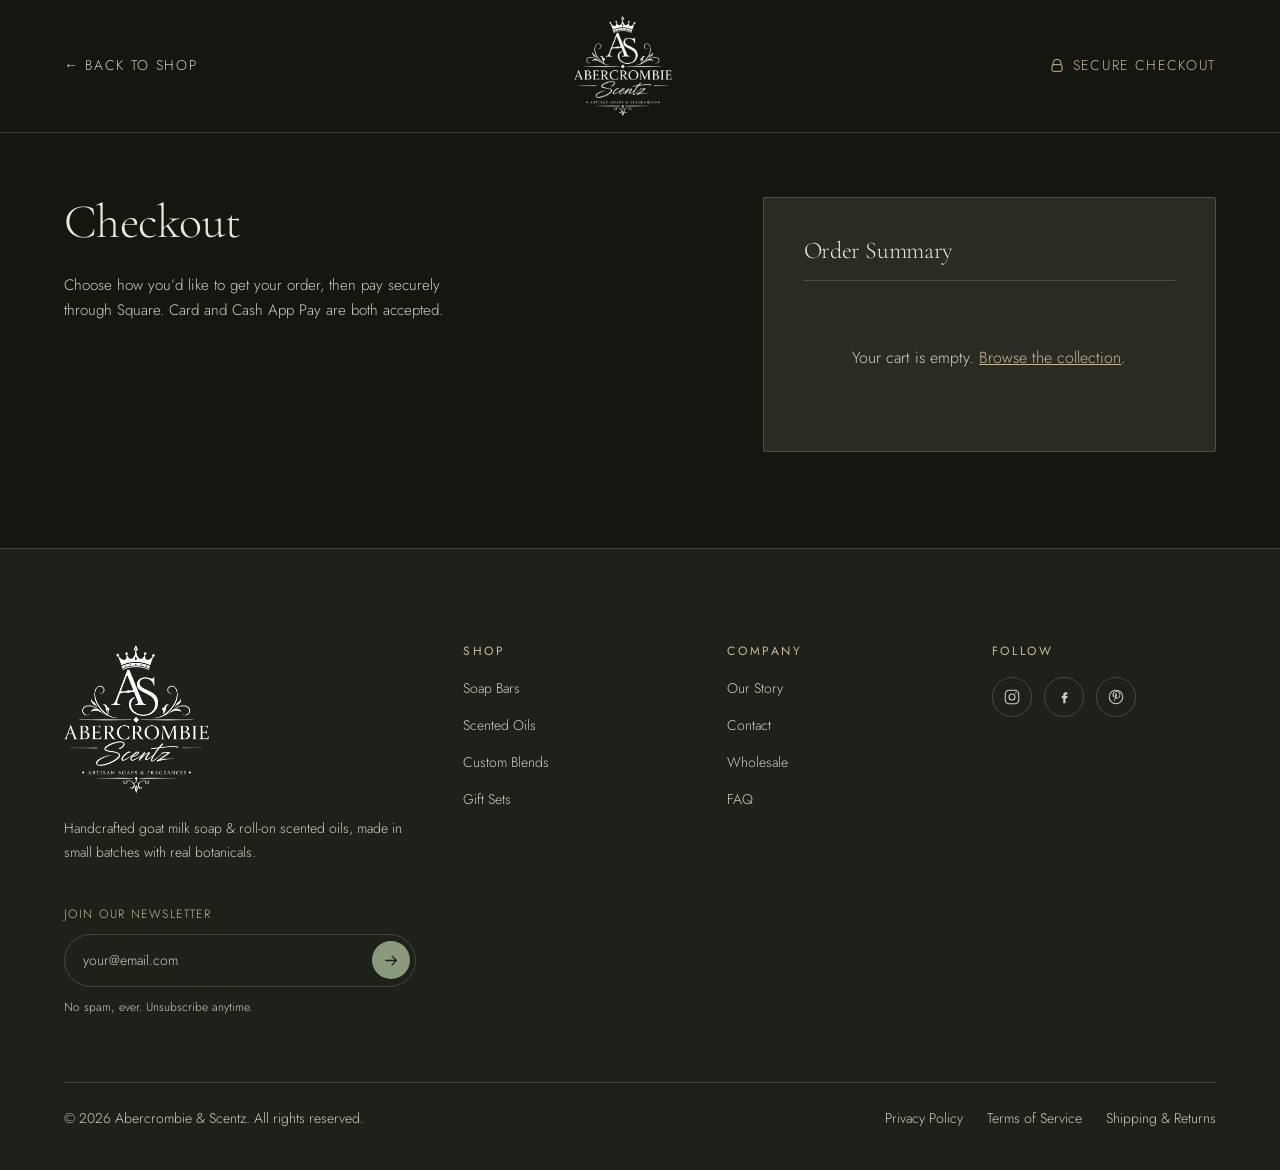
<file: checkout.html>
<!DOCTYPE html>
<html lang="en">
<head>
  <meta charset="UTF-8" />
  <meta name="viewport" content="width=device-width, initial-scale=1.0" />
  <title>Request an Order — Abercrombie &amp; Scentz</title>
  <meta name="description" content="Request an order from Abercrombie &amp; Scentz — we'll reach out to arrange pickup and payment." />

  <link rel="preconnect" href="https://fonts.googleapis.com" />
  <link rel="preconnect" href="https://fonts.gstatic.com" crossorigin />
  <link href="https://fonts.googleapis.com/css2?family=Cormorant+Garamond:ital,wght@0,300;0,400;1,300;1,400&family=Jost:wght@300;400;500&display=swap" rel="stylesheet" />

  <link rel="stylesheet" href="css/global.css" />
  <link rel="stylesheet" href="checkout.css" />
</head>
<body class="checkout-page">

  <!-- Slim checkout header -->
  <header class="co-nav">
    <div class="container co-nav__inner">
      <a class="co-nav__back" href="index.html#collection">&larr; Back to Shop</a>

      <a class="nav__logo" href="index.html" aria-label="Abercrombie and Scentz — home">
        <img class="nav__logo-img" src="images/logo-white.png" alt="" width="1113" height="1135" decoding="async" />
      </a>

      <span class="co-nav__secure">
        <svg viewBox="0 0 24 24" aria-hidden="true">
          <path d="M6 10V8a6 6 0 0 1 12 0v2" />
          <rect x="4.5" y="10" width="15" height="10" rx="2" />
        </svg>
        Secure Checkout
      </span>
    </div>
  </header>

  <main class="co">
    <div class="container co__grid">

      <!-- ---------------- LEFT: staged details form ---------------- -->
      <section class="co__form" aria-label="Checkout details">

        <h1 class="co__title">Checkout</h1>
        <p class="co__lead">
          Choose how you&rsquo;d like to get your order, then pay securely through
          Square. Card and Cash App Pay are both accepted.
        </p>

        <!-- Progress stepper -->
        <ol class="co-steps" id="co-steps" aria-label="Checkout progress">
          <li class="co-steps__step is-active" data-step-marker="1">
            <span class="co-steps__dot">1</span>
            <span class="co-steps__label">Your Details</span>
          </li>
          <li class="co-steps__step" data-step-marker="2">
            <span class="co-steps__dot">2</span>
            <span class="co-steps__label">Review</span>
          </li>
        </ol>

        <form id="checkout-form" novalidate>

          <!-- ===== STEP 1 — YOUR DETAILS ===== -->
          <div class="co-step" data-step="1">

            <fieldset class="co__block">
              <legend class="co__legend">How to reach you</legend>
              <label class="field">
                <span class="field__label">Full name</span>
                <input type="text" name="name" autocomplete="name" required />
              </label>
              <label class="field">
                <span class="field__label">Email address</span>
                <input type="email" name="email" placeholder="you@email.com" autocomplete="email" required />
              </label>
              <label class="field">
                <span class="field__label">Phone number</span>
                <input type="tel" name="phone" placeholder="(555) 123-4567" autocomplete="tel" required />
              </label>
            </fieldset>

            <fieldset class="co__block">
              <legend class="co__legend">How would you like it?</legend>

              <div class="co-fulfill">
                <label class="co-fulfill__opt">
                  <input type="radio" name="fulfillment" value="ship" checked />
                  <span class="co-fulfill__body">
                    <span class="co-fulfill__title">Ship it to me</span>
                    <span class="co-fulfill__note" id="co-ship-note">Flat $6 &mdash; free over $50</span>
                  </span>
                </label>
                <label class="co-fulfill__opt">
                  <input type="radio" name="fulfillment" value="pickup" />
                  <span class="co-fulfill__body">
                    <span class="co-fulfill__title">Pick it up in person</span>
                    <span class="co-fulfill__note">Meet Damian locally &mdash; no shipping cost</span>
                  </span>
                </label>
              </div>

              <p class="co__hint" id="co-ship-hint">
                You&rsquo;ll enter your shipping address on the secure Square
                payment page.
              </p>

              <label class="field" id="co-pickup-field" hidden>
                <span class="field__label">
                  When works for you? <span class="field__opt">(optional)</span>
                </span>
                <input type="text" name="pickup" placeholder="e.g. weekday evenings, or Saturday morning" />
              </label>
              <label class="field">
                <span class="field__label">
                  Anything else we should know? <span class="field__opt">(optional)</span>
                </span>
                <textarea name="notes" rows="4"
                          placeholder="Scent preferences, a question, where you're usually located&hellip;"></textarea>
              </label>
            </fieldset>

            <div class="co-step__nav">
              <a class="co-step__back" href="index.html#collection">&larr; Back to Shop</a>
              <button class="btn btn--primary co-step__next" type="button" data-next>
                Continue to Review
                <svg class="btn__icon" viewBox="0 0 512.009 512.009" aria-hidden="true"><path d="M508.625 247.801 392.262 131.437c-4.18-4.881-11.526-5.45-16.407-1.269-4.881 4.18-5.45 11.526-1.269 16.407.39.455.814.88 1.269 1.269l96.465 96.582H11.636C5.21 244.426 0 249.636 0 256.063s5.21 11.636 11.636 11.636H472.32l-96.465 96.465c-4.881 4.18-5.45 11.526-1.269 16.407s11.526 5.45 16.407 1.269c.455-.39.88-.814 1.269-1.269l116.364-116.364c4.512-4.472 4.512-11.802 0-16.341z"></path></svg>
              </button>
            </div>
          </div>

          <!-- ===== STEP 2 — REVIEW ===== -->
          <div class="co-step" data-step="2" hidden>

            <fieldset class="co__block">
              <legend class="co__legend">Review Your Order</legend>

              <div class="co-review">
                <div class="co-review__row">
                  <div>
                    <p class="co-review__label">Contact</p>
                    <p class="co-review__val" id="rv-contact">—</p>
                  </div>
                  <button class="co-review__edit" type="button" data-goto="1">Edit</button>
                </div>
                <div class="co-review__row">
                  <div>
                    <p class="co-review__label">Delivery</p>
                    <p class="co-review__val" id="rv-fulfill">—</p>
                  </div>
                  <button class="co-review__edit" type="button" data-goto="1">Edit</button>
                </div>
                <div class="co-review__row">
                  <div>
                    <p class="co-review__label">Payment</p>
                    <p class="co-review__val">Card or Cash App Pay, on the next page</p>
                  </div>
                </div>
              </div>
            </fieldset>

            <p class="co__error" id="co-error" role="alert" hidden>
              <span id="co-error-msg">Something went wrong starting checkout.</span>
              Please try again, or reach us from the
              <a href="index.html#contact">contact form</a>.
            </p>

            <div class="co-step__nav">
              <button class="co-step__back" type="button" data-prev>&larr; Back to Your Details</button>
              <button class="btn btn--primary co-step__next" type="submit">Continue to Payment</button>
            </div>
          </div>

        </form>
      </section>

      <!-- ---------------- RIGHT: order summary ---------------- -->
      <aside class="co__summary" aria-label="Order summary">
        <h2 class="co__summary-title">Order Summary</h2>

        <div id="co-items" class="co__items"><!-- injected by checkout.js --></div>

        <p id="co-empty" class="co__empty" hidden>
          Your cart is empty. <a href="index.html#collection">Browse the collection</a>.
        </p>

        <dl class="co__totals" id="co-totals" hidden>
          <div class="co__total-row">
            <dt>Subtotal</dt>
            <dd id="co-subtotal">$0.00</dd>
          </div>
          <div class="co__total-row" id="co-ship-row">
            <dt>Shipping</dt>
            <dd id="co-shipping">$6.00</dd>
          </div>
          <div class="co__total-row co__total-row--grand">
            <dt>Total</dt>
            <dd id="co-total">$0.00</dd>
          </div>
        </dl>

        <ul class="co-trust" id="co-trust" hidden>
          <li class="co-trust__item">
            <svg viewBox="0 0 24 24" aria-hidden="true">
              <path d="M12 3l7 3v5c0 4.5-3 7.7-7 9-4-1.3-7-4.5-7-9V6z" />
              <path d="M9 12l2 2 4-4" />
            </svg>
            Secure<br />Checkout
          </li>
          <li class="co-trust__item">
            <svg viewBox="0 0 24 24" aria-hidden="true">
              <rect x="2.5" y="6" width="19" height="12" rx="2" />
              <path d="M2.5 10h19" />
              <path d="M4 20L20 4" />
            </svg>
            Ships or<br />Pickup
          </li>
          <li class="co-trust__item">
            <svg viewBox="0 0 24 24" aria-hidden="true">
              <path d="M4 12a8 8 0 1 1 2.3 5.6" />
              <path d="M4 20v-4h4" />
            </svg>
            Made in<br />Small Batches
          </li>
        </ul>
      </aside>

    </div>
  </main>

  <!-- ===================== FOOTER ===================== -->
  <footer class="footer">
    <div class="container">

      <div class="footer__top">

        <div class="footer__brand">
          <a class="nav__logo" href="index.html" aria-label="Abercrombie and Scentz — home">
            <img class="nav__logo-img" src="images/logo-white.png" alt="" width="1113" height="1135" decoding="async" loading="lazy" />
          </a>
          <p class="footer__tagline">
            Handcrafted goat milk soap &amp; roll-on scented oils, made in small
            batches with real botanicals.
          </p>

          <form class="footer__news" id="newsletter-form" novalidate>
            <label class="footer__news-label" for="newsletter-email">Join our newsletter</label>
            <div class="footer__news-field">
              <input class="footer__news-input" id="newsletter-email" type="email"
                     name="email" placeholder="your@email.com" autocomplete="email" required />
              <button class="footer__news-btn" type="submit" aria-label="Subscribe">
                <svg viewBox="0 0 24 24" aria-hidden="true">
                  <path d="M4 12h15M13 6l6 6-6 6" />
                </svg>
              </button>
            </div>
            <p class="footer__news-note" id="newsletter-note" role="status" aria-live="polite">
              No spam, ever. Unsubscribe anytime.
            </p>
          </form>
        </div>

        <nav class="footer__col" aria-label="Shop">
          <h3 class="footer__heading">Shop</h3>
          <a class="footer__link" href="index.html#collection">Soap Bars</a>
          <a class="footer__link" href="index.html#collection">Scented Oils</a>
          <a class="footer__link" href="index.html#custom">Custom Blends</a>
          <a class="footer__link" href="index.html#collection">Gift Sets</a>
        </nav>

        <nav class="footer__col" aria-label="Company">
          <h3 class="footer__heading">Company</h3>
          <a class="footer__link" href="index.html#about">Our Story</a>
          <a class="footer__link" href="index.html#contact">Contact</a>
          <a class="footer__link" href="index.html#collection">Wholesale</a>
          <a class="footer__link" href="index.html#contact">FAQ</a>
        </nav>

        <div class="footer__col">
          <h3 class="footer__heading">Follow</h3>
          <div class="footer__social">
            <a class="footer__icon" href="#" aria-label="Instagram">
              <svg viewBox="0 0 24 24" aria-hidden="true">
                <rect x="3" y="3" width="18" height="18" rx="5" />
                <circle cx="12" cy="12" r="4" />
                <circle cx="17.2" cy="6.8" r="1" fill="currentColor" stroke="none" />
              </svg>
            </a>
            <a class="footer__icon" href="#" aria-label="Facebook">
              <svg viewBox="0 0 24 24" aria-hidden="true">
                <path d="M14.5 8.5h2V5.6h-2.3c-2 0-3.2 1.2-3.2 3.3v1.7H9v2.9h2v6.9h3v-6.9h2.2l.4-2.9H14v-1.4c0-.5.2-.7.7-.7Z" fill="currentColor" stroke="none" />
              </svg>
            </a>
            <a class="footer__icon" href="#" aria-label="Pinterest">
              <svg viewBox="0 0 24 24" aria-hidden="true">
                <circle cx="12" cy="12" r="9" />
                <path d="M9.8 18c-.3-1 0-2.3.2-3.3l1-4.2s-.3-.5-.3-1.3c0-1.2.7-2 1.5-2 .7 0 1.1.6 1.1 1.2 0 .8-.5 1.9-.7 3-.2.9.4 1.6 1.3 1.6 1.6 0 2.7-2 2.7-4.4 0-1.8-1.2-3.2-3.5-3.2a4 4 0 0 0-4.1 4c0 .8.3 1.4.7 1.8l-.3 1c0 .2-.2.3-.4.2-1-.5-1.6-1.9-1.6-3.2 0-2.6 1.9-5 5.4-5 2.9 0 5 2 5 4.7 0 2.9-1.8 5.2-4.3 5.2-.8 0-1.6-.4-1.9-.9l-.5 2c-.2.7-.6 1.5-.9 2Z" fill="currentColor" stroke="none" />
              </svg>
            </a>
          </div>
        </div>

      </div>

      <div class="footer__bottom">
        <p class="footer__copy">&copy; 2026 Abercrombie &amp; Scentz. All rights reserved.</p>
        <div class="footer__legal">
          <a class="footer__link" href="#">Privacy Policy</a>
          <a class="footer__link" href="#">Terms of Service</a>
          <a class="footer__link" href="#">Shipping &amp; Returns</a>
        </div>
      </div>

    </div>
  </footer>

  <!-- Order-placed confirmation -->
  <div class="co-done" id="co-done" aria-hidden="true">
    <div class="co-done__card" role="dialog" aria-modal="true" aria-labelledby="co-done-title">
      <svg class="co-done__check" viewBox="0 0 52 52" aria-hidden="true">
        <circle cx="26" cy="26" r="24" />
        <path d="M16 27l7 7 13-15" />
      </svg>
      <h2 class="co-done__title" id="co-done-title">Thank you</h2>
      <p class="co-done__msg">
        Your payment went through and Damian has your order. A receipt is on its
        way to your email.
      </p>
      <a class="btn btn--primary" href="index.html">Back to Home</a>
    </div>
  </div>

  <script src="checkout.js"></script>
</body>
</html>
</file>
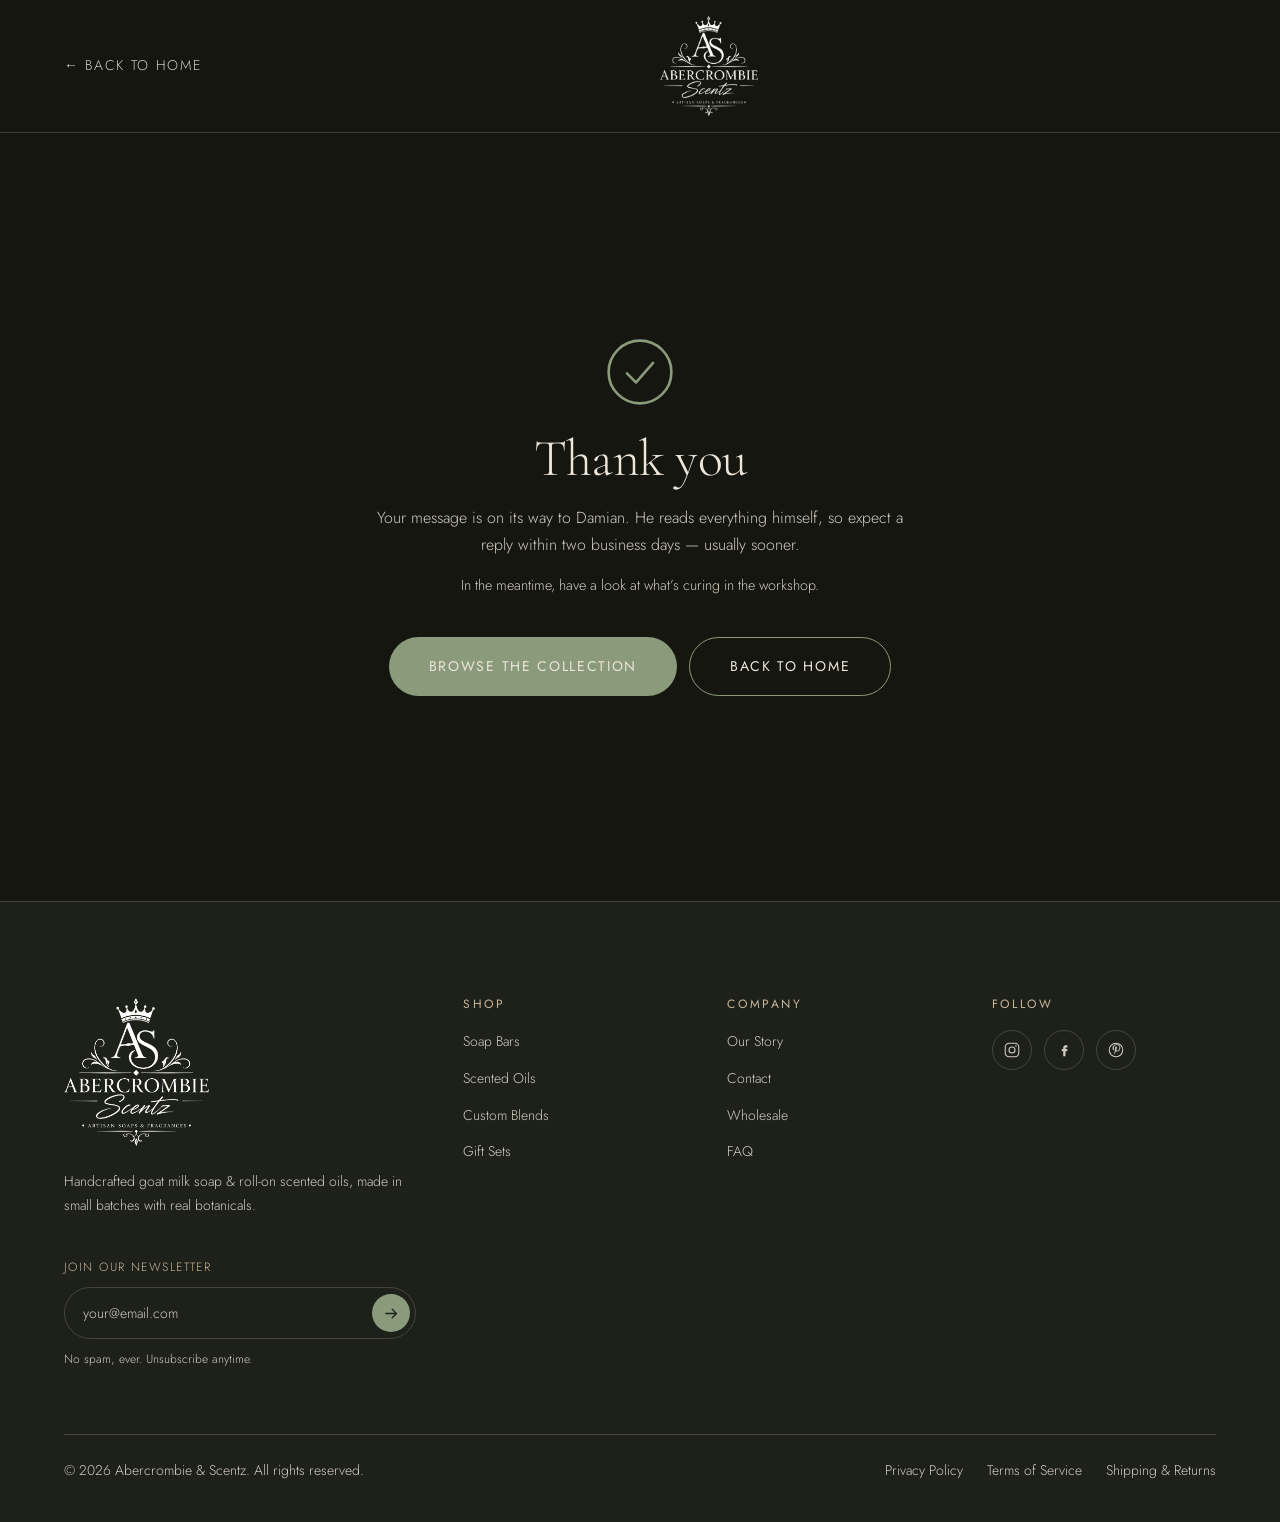
<file: thanks.html>
<!DOCTYPE html>
<html lang="en">
<head>
  <meta charset="UTF-8" />
  <meta name="viewport" content="width=device-width, initial-scale=1.0" />
  <title>Thank You — Abercrombie &amp; Scentz</title>
  <meta name="description" content="Thanks for reaching out to Abercrombie &amp; Scentz — we’ll be in touch shortly." />
  <!-- A confirmation page has no business in search results. -->
  <meta name="robots" content="noindex" />

  <link rel="preconnect" href="https://fonts.googleapis.com" />
  <link rel="preconnect" href="https://fonts.gstatic.com" crossorigin />
  <link href="https://fonts.googleapis.com/css2?family=Cormorant+Garamond:ital,wght@0,300;0,400;1,300;1,400&family=Jost:wght@300;400;500&display=swap" rel="stylesheet" />

  <link rel="stylesheet" href="css/global.css" />
  <link rel="stylesheet" href="checkout.css" />
</head>
<body class="checkout-page">

  <!-- Slim header, matching the checkout flow -->
  <header class="co-nav">
    <div class="container co-nav__inner">
      <a class="co-nav__back" href="index.html">&larr; Back to Home</a>

      <a class="nav__logo" href="index.html" aria-label="Abercrombie and Scentz — home">
        <img class="nav__logo-img" src="images/logo-white.png" alt="" width="1113" height="1135" decoding="async" />
      </a>

      <span class="co-nav__secure" aria-hidden="true"></span>
    </div>
  </header>

  <main class="ty">
    <div class="container ty__inner">

      <svg class="ty__check" viewBox="0 0 52 52" aria-hidden="true">
        <circle cx="26" cy="26" r="24" />
        <path d="M16 27l7 7 13-15" />
      </svg>

      <h1 class="ty__title">Thank you</h1>

      <p class="ty__msg">
        Your message is on its way to Damian. He reads everything himself, so
        expect a reply within two business days — usually sooner.
      </p>

      <p class="ty__sub">
        In the meantime, have a look at what&rsquo;s curing in the workshop.
      </p>

      <div class="ty__actions">
        <a class="btn btn--primary" href="index.html#collection">Browse the Collection</a>
        <a class="btn btn--ghost" href="index.html">Back to Home</a>
      </div>

    </div>
  </main>

  <footer class="footer">
    <div class="container">

      <div class="footer__top">

        <div class="footer__brand">
          <a class="nav__logo" href="index.html" aria-label="Abercrombie and Scentz — home">
            <img class="nav__logo-img" src="images/logo-white.png" alt="" width="1113" height="1135" decoding="async" loading="lazy" />
          </a>
          <p class="footer__tagline">
            Handcrafted goat milk soap &amp; roll-on scented oils, made in small
            batches with real botanicals.
          </p>

          <form class="footer__news" id="newsletter-form" novalidate>
            <label class="footer__news-label" for="newsletter-email">Join our newsletter</label>
            <div class="footer__news-field">
              <input class="footer__news-input" id="newsletter-email" type="email"
                     name="email" placeholder="your@email.com" autocomplete="email" required />
              <button class="footer__news-btn" type="submit" aria-label="Subscribe">
                <svg viewBox="0 0 24 24" aria-hidden="true">
                  <path d="M4 12h15M13 6l6 6-6 6" />
                </svg>
              </button>
            </div>
            <p class="footer__news-note" id="newsletter-note" role="status" aria-live="polite">
              No spam, ever. Unsubscribe anytime.
            </p>
          </form>
        </div>

        <nav class="footer__col" aria-label="Shop">
          <h3 class="footer__heading">Shop</h3>
          <a class="footer__link" href="index.html#collection">Soap Bars</a>
          <a class="footer__link" href="index.html#collection">Scented Oils</a>
          <a class="footer__link" href="index.html#custom">Custom Blends</a>
          <a class="footer__link" href="index.html#collection">Gift Sets</a>
        </nav>

        <nav class="footer__col" aria-label="Company">
          <h3 class="footer__heading">Company</h3>
          <a class="footer__link" href="index.html#about">Our Story</a>
          <a class="footer__link" href="index.html#contact">Contact</a>
          <a class="footer__link" href="index.html#collection">Wholesale</a>
          <a class="footer__link" href="index.html#contact">FAQ</a>
        </nav>

        <div class="footer__col">
          <h3 class="footer__heading">Follow</h3>
          <div class="footer__social">
            <a class="footer__icon" href="#" aria-label="Instagram">
              <svg viewBox="0 0 24 24" aria-hidden="true">
                <rect x="3" y="3" width="18" height="18" rx="5" />
                <circle cx="12" cy="12" r="4" />
                <circle cx="17.2" cy="6.8" r="1" fill="currentColor" stroke="none" />
              </svg>
            </a>
            <a class="footer__icon" href="#" aria-label="Facebook">
              <svg viewBox="0 0 24 24" aria-hidden="true">
                <path d="M14.5 8.5h2V5.6h-2.3c-2 0-3.2 1.2-3.2 3.3v1.7H9v2.9h2v6.9h3v-6.9h2.2l.4-2.9H14v-1.4c0-.5.2-.7.7-.7Z" fill="currentColor" stroke="none" />
              </svg>
            </a>
            <a class="footer__icon" href="#" aria-label="Pinterest">
              <svg viewBox="0 0 24 24" aria-hidden="true">
                <circle cx="12" cy="12" r="9" />
                <path d="M9.8 18c-.3-1 0-2.3.2-3.3l1-4.2s-.3-.5-.3-1.3c0-1.2.7-2 1.5-2 .7 0 1.1.6 1.1 1.2 0 .8-.5 1.9-.7 3-.2.9.4 1.6 1.3 1.6 1.6 0 2.7-2 2.7-4.4 0-1.8-1.2-3.2-3.5-3.2a4 4 0 0 0-4.1 4c0 .8.3 1.4.7 1.8l-.3 1c0 .2-.2.3-.4.2-1-.5-1.6-1.9-1.6-3.2 0-2.6 1.9-5 5.4-5 2.9 0 5 2 5 4.7 0 2.9-1.8 5.2-4.3 5.2-.8 0-1.6-.4-1.9-.9l-.5 2c-.2.7-.6 1.5-.9 2Z" fill="currentColor" stroke="none" />
              </svg>
            </a>
          </div>
        </div>

      </div>

      <div class="footer__bottom">
        <p class="footer__copy">&copy; 2026 Abercrombie &amp; Scentz. All rights reserved.</p>
        <div class="footer__legal">
          <a class="footer__link" href="#">Privacy Policy</a>
          <a class="footer__link" href="#">Terms of Service</a>
          <a class="footer__link" href="#">Shipping &amp; Returns</a>
        </div>
      </div>

    </div>
  </footer>

  <script src="main.js"></script>
</body>
</html>
</file>
<file: css/global.css>
/* ==========================================================================
   ABERCROMBIE & Scentz — GLOBAL
   Design tokens, reset, typography, and shared components.
   Page-specific styles live in styles.css
   ========================================================================== */

/* --------------------------------------------------------------------------
   1. TOKENS
   -------------------------------------------------------------------------- */
:root {
  /* Core earth palette */
  --color-black:        #15160F;   /* page base — deep warm charcoal */
  --color-charcoal:     #20221A;   /* raised surfaces */
  --color-forest:       #1E2A1C;   /* deep green */
  --color-moss:         #1f2d15;   /* mid green */
  --color-sage:         #8A9A7B;   /* light green — accents, borders */
  --color-bark:         #3A2E23;   /* dark brown */
  --color-clay:         #7A6248;   /* mid brown */
  --color-tan:          #C9B79C;   /* warm tan */
  --color-linen:        #EDE6DA;   /* off-white — primary text */
  --color-white:        #FFFFFF;

  /* Semantic */
  --bg-page:            var(--color-black);
  --bg-surface:         var(--color-charcoal);
  --text-primary:       var(--color-linen);
  --text-muted:         rgba(237, 230, 218, 0.872);
  --text-subtle:        rgba(237, 230, 218, 0.869);
  --accent:             var(--color-moss);
  --accent-hover:       #5C7248;
  --border-hairline:    rgba(237, 230, 218, 0.14);
  /* Typography */
  --font-display: "Cormorant Garamond", "Times New Roman", serif;
  --font-body:    "Jost", "Helvetica Neue", Arial, sans-serif;

  --fs-hero:    clamp(2.75rem, 8vw, 5.5rem);
  --fs-h2:      clamp(2rem, 4.5vw, 3.25rem);
  --fs-h3:      clamp(1.35rem, 2.5vw, 1.75rem);
  --fs-lead:    clamp(1rem, 1.6vw, 1.175rem);
  --fs-body:    1rem;
  --fs-small:   0.875rem;
  --fs-eyebrow: 0.75rem;

  --tracking-wide:  0.12em;
  --tracking-wider: 0.22em;

  /* Spacing */
  --space-xs:  0.5rem;
  --space-sm:  1rem;
  --space-md:  1.5rem;
  --space-lg:  2.5rem;
  --space-xl:  4rem;
  --space-2xl: 6rem;

  /* Layout */
  --container-max: 1360px;
  --gutter: clamp(1.25rem, 5vw, 4rem);
  --logo-height: 100px;                              /* nav lockup height */
  --nav-height: calc(var(--logo-height) + 2rem);     /* logo + breathing room */

  /* Effects */
  --radius-sm: 2px;
  --radius-pill: 50px;
  --transition: 350ms cubic-bezier(0.22, 1, 0.36, 1);
}

/* --------------------------------------------------------------------------
   2. RESET
   -------------------------------------------------------------------------- */
*,
*::before,
*::after { box-sizing: border-box; }

* { margin: 0; padding: 0; }

html {
  -webkit-text-size-adjust: 100%;
  scroll-behavior: smooth;
}

body {
  background-color: var(--bg-page);
  color: var(--text-primary);
  font-family: var(--font-body);
  font-size: var(--fs-body);
  font-weight: 300;
  line-height: 1.65;
  -webkit-font-smoothing: antialiased;
  -moz-osx-font-smoothing: grayscale;
  overflow-x: hidden;
}

img, picture, svg, video {
  display: block;
  max-width: 100%;
}

button, input, textarea, select {
  font: inherit;
  color: inherit;
  background: none;
  border: none;
}

button { cursor: pointer; }

a {
  color: inherit;
  text-decoration: none;
}

ul, ol { list-style: none; }

:focus-visible {
  outline: 2px solid var(--color-sage);
  outline-offset: 3px;
}

@media (prefers-reduced-motion: reduce) {
  html { scroll-behavior: auto; }
  *, *::before, *::after {
    animation-duration: 0.01ms !important;
    animation-iteration-count: 1 !important;
    transition-duration: 0.01ms !important;
  }
}

/* --------------------------------------------------------------------------
   3. TYPOGRAPHY
   -------------------------------------------------------------------------- */
h1, h2, h3, h4 {
  font-family: var(--font-display);
  font-weight: 300;
  line-height: 1.08;
  letter-spacing: -0.015em;
}

h1 { font-size: var(--fs-hero); }
h2 { font-size: var(--fs-h2); }
h3 { font-size: var(--fs-h3); }

.eyebrow {
  font-family: var(--font-body);
  font-size: var(--fs-eyebrow);
  font-weight: 400;
  letter-spacing: var(--tracking-wider);
  text-transform: uppercase;
  color: var(--color-tan);
}

.lead {
  font-size: var(--fs-lead);
  color: var(--text-muted);
  line-height: 1.75;
  max-width: 46ch;
}

/* --------------------------------------------------------------------------
   4. LAYOUT
   -------------------------------------------------------------------------- */
.container {
  width: 100%;
  max-width: var(--container-max);
  margin-inline: auto;
  padding-inline: var(--gutter);
}

.section {
  padding-block: var(--space-2xl);
}

.visually-hidden {
  position: absolute;
  width: 1px; height: 1px;
  margin: -1px; padding: 0;
  overflow: hidden;
  clip: rect(0 0 0 0);
  white-space: nowrap;
  border: 0;
}

/* --------------------------------------------------------------------------
   5. BUTTONS
   -------------------------------------------------------------------------- */
.btn {
  display: inline-flex;
  align-items: center;
  justify-content: center;
  gap: var(--space-xs);
  padding: 1.05rem 2.5rem;
  font-size: var(--fs-small);
  font-weight: 400;
  letter-spacing: var(--tracking-wide);
  text-transform: uppercase;
  border-radius: var(--radius-pill);
  transition: background-color var(--transition), color var(--transition),
              border-color var(--transition), transform var(--transition);
  white-space: nowrap;
}

.btn:active { transform: translateY(1px); }

/* Solid-path icon inside a button (e.g. the arrow on "Shop Now") */
.btn__icon {
  width: 15px;
  height: 15px;
  flex-shrink: 0;
  fill: currentColor;
  stroke: none;
  transition: transform var(--transition);
}

.btn:hover .btn__icon { transform: translateX(4px); }

.btn--primary {
  background-color: var(--color-sage);
  color: var(--color-linen);
}
.btn--primary:hover { background-color: var(--accent-hover); }

.btn--ghost {
  border: 1px solid var(--color-sage);
  color: var(--text-primary);
}
.btn--ghost:hover {
  border-color: var(--color-sage);
  background-color: var(--color-sage);
}

/* --------------------------------------------------------------------------
   5b. FORM FIELDS  (shared — used on checkout + contact)
   -------------------------------------------------------------------------- */
/* Any rule that sets `display` outranks the browser's [hidden] rule, so JS
   toggling `.hidden = true` silently does nothing. Make [hidden] win. */
[hidden] { display: none !important; }

.field {
  display: block;
  margin-bottom: var(--space-sm);
}

.field__label {
  display: block;
  font-size: 0.7rem;
  letter-spacing: var(--tracking-wide);
  text-transform: uppercase;
  color: var(--text-subtle);
  margin-bottom: 0.4rem;
}

.field input,
.field textarea,
.field select {
  width: 100%;
  padding: 0.85rem 1rem;
  background-color: var(--color-charcoal);
  border: 1px solid var(--border-hairline);
  border-radius: var(--radius-sm);
  color: var(--text-primary);
  transition: border-color var(--transition);
}

.field textarea {
  min-height: 7rem;
  resize: vertical;
  line-height: 1.6;
}

.field input::placeholder,
.field textarea::placeholder { color: var(--text-subtle); }

.field input:focus,
.field textarea:focus,
.field select:focus {
  outline: none;
  border-color: var(--color-sage);
}

/* Select — strip native chrome, add a custom chevron */
.field select {
  appearance: none;
  -webkit-appearance: none;
  padding-right: 2.75rem;
  cursor: pointer;
  color-scheme: dark;   /* dark native dropdown list where supported */
  background-image: url("data:image/svg+xml,%3Csvg xmlns='http://www.w3.org/2000/svg' viewBox='0 0 12 8' fill='none' stroke='%23C9B79C' stroke-width='1.5' stroke-linecap='round' stroke-linejoin='round'%3E%3Cpath d='M1 1.5 6 6.5 11 1.5'/%3E%3C/svg%3E");
  background-repeat: no-repeat;
  background-position: right 1rem center;
  background-size: 12px;
}

/* Placeholder look while the disabled first option is still selected */
.field select:required:invalid { color: var(--text-subtle); }

.field select option { color: var(--text-primary); background-color: var(--color-charcoal); }
.field select option[disabled] { color: var(--text-subtle); }

.field-row {
  display: grid;
  grid-template-columns: repeat(auto-fit, minmax(0, 1fr));
  gap: var(--space-sm);
}

/* --------------------------------------------------------------------------
   6. NAVIGATION
   -------------------------------------------------------------------------- */
.nav {
  position: fixed;
  inset: 0 0 auto 0;
  z-index: 100;
  height: var(--nav-height);
  display: flex;
  align-items: center;
  transition: background-color var(--transition), border-color var(--transition);
  border-bottom: 1px solid transparent;
}

/* Applied by main.js once the user scrolls past the fold */
.nav.is-scrolled {
  background-color: rgba(11, 12, 10, 0.88);
  backdrop-filter: blur(14px);
  border-bottom-color: var(--border-hairline);
}

.nav__inner {
  display: flex;
  align-items: center;
  justify-content: space-between;
  gap: var(--space-md);
  width: 100%;
}

.nav__logo {
  display: flex;
  align-items: center;
  gap: 0.7rem;
  flex-shrink: 0;
}

.nav__logo-img {
  height: var(--logo-height);
  width: auto;
  display: block;
  flex-shrink: 0;
}

/* --- Menu — inline row on desktop, drawer on mobile --------------------- */
.nav__menu {
  display: flex;
  align-items: center;
  gap: clamp(1.5rem, 3vw, 2.75rem);
}

.nav__links {
  display: flex;
  align-items: center;
  gap: clamp(1.25rem, 2.5vw, 2.5rem);
}

.nav__link {
  position: relative;
  font-size: var(--fs-small);
  letter-spacing: var(--tracking-wide);
  text-transform: uppercase;
  color: var(--text-muted);
  transition: color var(--transition);
  padding-block: 0.25rem;
}

.nav__link::after {
  content: "";
  position: absolute;
  left: 0; bottom: 0;
  width: 100%;
  height: 1px;
  background-color: var(--color-sage);
  transform: scaleX(0);
  transform-origin: left;
  transition: transform var(--transition);
}

.nav__link:hover { color: var(--text-primary); }
.nav__link:hover::after { transform: scaleX(1); }

/* --- Cart --------------------------------------------------------------- */
.nav__cart {
  display: flex;
  align-items: center;
  gap: 0.6rem;
  flex-shrink: 0;
  padding: 0.7rem 1.35rem;
  border: 1px solid var(--border-hairline);
  border-radius: var(--radius-pill);
  font-size: var(--fs-small);
  letter-spacing: var(--tracking-wide);
  text-transform: uppercase;
  transition: border-color var(--transition), background-color var(--transition);
}
.nav__cart:hover {
  border-color: var(--color-sage);
  background-color: rgba(237, 230, 218, 0.06);
}

/* Solid-path icon — fill only, no stroke */
.nav__cart-icon {
  width: 18px;
  height: 18px;
  flex-shrink: 0;
  fill: currentColor;
  stroke: none;
}

.nav__cart-count {
  display: grid;
  place-items: center;
  min-width: 22px;
  height: 22px;
  padding-inline: 6px;
  border-radius: var(--radius-pill);
  background-color: var(--accent);
  font-size: 0.7rem;
  line-height: 1;
}

/* --- Hamburger — mobile only (shown at the breakpoint below) ------------ */
.nav__toggle {
  display: none;
  flex-direction: column;
  justify-content: center;
  align-items: center;
  gap: 5px;
  width: 44px;
  height: 44px;
  flex-shrink: 0;
}

.nav__toggle span {
  display: block;
  width: 22px;
  height: 1px;
  background-color: var(--text-primary);
  transition: transform var(--transition), opacity var(--transition);
}

.nav__toggle[aria-expanded="true"] span:nth-child(1) { transform: translateY(6px) rotate(45deg); }
.nav__toggle[aria-expanded="true"] span:nth-child(2) { opacity: 0; }
.nav__toggle[aria-expanded="true"] span:nth-child(3) { transform: translateY(-6px) rotate(-45deg); }

/* --- Mobile nav --------------------------------------------------------- */
@media (max-width: 900px) {
  :root { --logo-height: 62px; }

  .nav__toggle { display: flex; }

  /* The inline row becomes a drop-down drawer */
  .nav__menu {
    position: fixed;
    top: var(--nav-height);
    right: 0;
    left: 0;
    max-height: calc(100svh - var(--nav-height));
    overflow-y: auto;
    flex-direction: column;
    align-items: stretch;
    gap: 0;
    padding: var(--space-lg) var(--gutter) var(--space-xl);
    background-color: rgba(11, 12, 10, 0.97);
    backdrop-filter: blur(18px);
    border-bottom: 1px solid var(--border-hairline);
    transform: translateY(-10px);
    opacity: 0;
    visibility: hidden;
    pointer-events: none;
    transition: opacity var(--transition), transform var(--transition),
                visibility var(--transition);
  }

  .nav__menu.is-open {
    transform: translateY(0);
    opacity: 1;
    visibility: visible;
    pointer-events: auto;
  }

  .nav__links {
    flex-direction: column;
    align-items: flex-start;
    gap: var(--space-md);
  }

  .nav__link { font-size: 1.05rem; }

  .nav__cart {
    margin-top: var(--space-lg);
    padding: 1rem 1.35rem;
  }

  .nav__cart-label { margin-right: auto; }
}

/* --------------------------------------------------------------------------
   7. FOOTER  (shared — used on the home + checkout pages)
   -------------------------------------------------------------------------- */
.footer {
  padding-block: var(--space-2xl) var(--space-lg);
  background-color: var(--color-black);
  border-top: 1px solid var(--border-hairline);
}

.footer__top {
  display: grid;
  grid-template-columns: 1.6fr 1fr 1fr 1fr;
  gap: var(--space-xl) var(--space-lg);
  padding-bottom: var(--space-xl);
  border-bottom: 1px solid var(--border-hairline);
}

.footer__brand { max-width: 26rem; }

.footer__brand .nav__logo { margin-bottom: var(--space-md); }

/* The footer has vertical room, so the lockup runs larger than in the nav. */
.footer__brand .nav__logo-img { height: 148px; }

.footer__tagline {
  color: var(--text-muted);
  font-size: var(--fs-small);
  line-height: 1.7;
}

/* --- Newsletter (in the footer brand column) ---------------------------- */
.footer__news {
  margin-top: var(--space-lg);
  max-width: 22rem;
}

.footer__news-label {
  display: block;
  font-size: var(--fs-eyebrow);
  letter-spacing: var(--tracking-wide);
  text-transform: uppercase;
  color: var(--color-tan);
  margin-bottom: 0.6rem;
}

.footer__news-field {
  display: flex;
  align-items: center;
  border: 1px solid var(--border-hairline);
  border-radius: var(--radius-pill);
  padding: 0.3rem 0.3rem 0.3rem 1.1rem;
  transition: border-color var(--transition);
}
.footer__news-field:focus-within { border-color: var(--color-sage); }

.footer__news-input {
  flex: 1;
  min-width: 0;
  padding: 0.55rem 0;
  color: var(--text-primary);
  font-size: var(--fs-small);
}
.footer__news-input::placeholder { color: var(--text-subtle); }
.footer__news-input:focus { outline: none; }

.footer__news-btn {
  display: grid;
  place-items: center;
  width: 38px;
  height: 38px;
  flex-shrink: 0;
  border-radius: 50%;
  background-color: var(--color-sage);
  color: var(--color-black);
  transition: background-color var(--transition);
}
.footer__news-btn:hover { background-color: var(--color-tan); }
.footer__news-btn svg {
  width: 17px;
  height: 17px;
  fill: none;
  stroke: currentColor;
  stroke-width: 1.8;
  stroke-linecap: round;
  stroke-linejoin: round;
}

.footer__news-note {
  margin-top: 0.7rem;
  font-size: 0.75rem;
  color: var(--text-subtle);
}
.footer__news-note.is-success { color: var(--color-sage); }

.footer__col {
  display: flex;
  flex-direction: column;
  align-items: flex-start;
  gap: 0.85rem;
}

.footer__heading {
  font-family: var(--font-body);
  font-size: var(--fs-eyebrow);
  font-weight: 400;
  letter-spacing: var(--tracking-wider);
  text-transform: uppercase;
  color: var(--color-tan);
  margin-bottom: 0.35rem;
}

.footer__link {
  font-size: var(--fs-small);
  color: var(--text-muted);
  transition: color var(--transition);
}
.footer__link:hover { color: var(--text-primary); }

.footer__social {
  display: flex;
  gap: 0.75rem;
}

.footer__icon {
  display: grid;
  place-items: center;
  width: 40px;
  height: 40px;
  border: 1px solid var(--border-hairline);
  border-radius: 50%;
  color: var(--text-muted);
  transition: color var(--transition), border-color var(--transition);
}
.footer__icon:hover {
  color: var(--color-linen);
  border-color: var(--color-sage);
}
.footer__icon svg {
  width: 18px;
  height: 18px;
  fill: none;
  stroke: currentColor;
  stroke-width: 1.4;
  stroke-linecap: round;
  stroke-linejoin: round;
}

.footer__bottom {
  display: flex;
  align-items: center;
  justify-content: space-between;
  gap: var(--space-sm) var(--space-md);
  flex-wrap: wrap;
  padding-top: var(--space-md);
}

.footer__copy {
  font-size: var(--fs-small);
  color: var(--text-subtle);
}

.footer__legal {
  display: flex;
  flex-wrap: wrap;
  gap: var(--space-md);
}

@media (max-width: 860px) {
  .footer__top {
    grid-template-columns: 1fr 1fr;
  }
  .footer__brand { grid-column: 1 / -1; }
}

@media (max-width: 540px) {
  .footer__top {
    grid-template-columns: 1fr;
    gap: var(--space-lg);
  }
  .footer__bottom {
    flex-direction: column;
    align-items: flex-start;
  }
}
</file>
<file: checkout.css>
/* ==========================================================================
   ABERCROMBIE & Scentz — CHECKOUT PAGE
   Page-specific styles. Tokens, reset, buttons live in css/global.css
   ========================================================================== */

/* Checkout runs a touch brighter than the storefront: re-scope the dark
   tokens here so every surface, input, and border lifts together. */
.checkout-page {
  --color-black:     #1E201A;   /* page base */
  --color-charcoal:  #2A2C23;   /* cards, inputs */
  --border-hairline: rgba(237, 230, 218, 0.18);

  background-color: var(--bg-page);
}

/* --------------------------------------------------------------------------
   SLIM HEADER
   -------------------------------------------------------------------------- */
.co-nav {
  border-bottom: 1px solid var(--border-hairline);
}
.co-nav__inner {
  display: flex;
  align-items: center;
  justify-content: space-between;
  gap: var(--space-md);
  height: var(--nav-height);
}
.co-nav__back {
  font-size: var(--fs-small);
  letter-spacing: var(--tracking-wide);
  text-transform: uppercase;
  color: var(--text-muted);
  transition: color var(--transition);
  white-space: nowrap;
}
.co-nav__back:hover { color: var(--text-primary); }

.co-nav__secure {
  display: inline-flex;
  align-items: center;
  gap: 0.5rem;
  font-size: var(--fs-small);
  letter-spacing: var(--tracking-wide);
  text-transform: uppercase;
  color: var(--color-tan);
  white-space: nowrap;
}
.co-nav__secure svg {
  width: 16px;
  height: 16px;
  fill: none;
  stroke: currentColor;
  stroke-width: 1.5;
  stroke-linecap: round;
  stroke-linejoin: round;
}

/* --------------------------------------------------------------------------
   LAYOUT
   -------------------------------------------------------------------------- */
.co { padding-block: var(--space-xl) var(--space-2xl); }

.co__grid {
  display: grid;
  grid-template-columns: 1.4fr 1fr;
  gap: clamp(2rem, 5vw, 5rem);
  align-items: start;
}

.co__title {
  font-size: clamp(2.25rem, 4vw, 3rem);
  margin-bottom: var(--space-md);
}

/* --------------------------------------------------------------------------
   PROGRESS STEPPER
   -------------------------------------------------------------------------- */
.co-steps {
  display: flex;
  align-items: center;
  gap: var(--space-xs);
  margin-bottom: var(--space-lg);
}
.co-steps__step {
  display: flex;
  align-items: center;
  gap: 0.6rem;
  color: var(--text-subtle);
  transition: color var(--transition);
}
/* Connector line trailing each step except the last */
.co-steps__step:not(:last-child)::after {
  content: "";
  width: clamp(1.5rem, 5vw, 4rem);
  height: 1px;
  margin-left: var(--space-xs);
  background-color: var(--border-hairline);
  transition: background-color var(--transition);
}
.co-steps__dot {
  display: grid;
  place-items: center;
  width: 30px;
  height: 30px;
  flex-shrink: 0;
  border: 1px solid var(--border-hairline);
  border-radius: 50%;
  font-size: var(--fs-small);
  transition: background-color var(--transition), border-color var(--transition), color var(--transition);
}
.co-steps__label {
  font-size: 0.7rem;
  letter-spacing: var(--tracking-wide);
  text-transform: uppercase;
  white-space: nowrap;
}

/* Active + completed states */
.co-steps__step.is-active { color: var(--text-primary); }
.co-steps__step.is-active .co-steps__dot {
  background-color: var(--color-sage);
  border-color: var(--color-sage);
  color: var(--color-black);
}
.co-steps__step.is-done { color: var(--color-tan); }
.co-steps__step.is-done .co-steps__dot {
  border-color: var(--color-sage);
  color: var(--color-sage);
}
.co-steps__step.is-done:not(:last-child)::after { background-color: var(--color-sage); }

/* Hide labels of inactive steps on small screens to keep the row tight */
@media (max-width: 560px) {
  .co-steps__step:not(.is-active) .co-steps__label { display: none; }
}

/* --------------------------------------------------------------------------
   FORM
   -------------------------------------------------------------------------- */
.co__block {
  border: none;
  padding: 0;
  margin-bottom: var(--space-lg);
}

.co__legend {
  font-size: var(--fs-small);
  letter-spacing: var(--tracking-wide);
  text-transform: uppercase;
  color: var(--color-tan);
  margin-bottom: var(--space-sm);
  padding-bottom: var(--space-xs);
  border-bottom: 1px solid var(--border-hairline);
  width: 100%;
}

.co__demo-note {
  font-size: 0.75rem;
  color: var(--text-subtle);
  margin-bottom: var(--space-sm);
}

.field__opt { text-transform: none; letter-spacing: 0; color: var(--text-subtle); }

/* Form field styles are shared — see the FORM FIELDS block in css/global.css */

/* Custom "save this information" checkbox */
.co-check {
  display: flex;
  align-items: center;
  gap: 0.7rem;
  margin-top: var(--space-xs);
  font-size: var(--fs-small);
  color: var(--text-muted);
  cursor: pointer;
}
.co-check input { position: absolute; opacity: 0; width: 0; height: 0; }
.co-check__box {
  display: grid;
  place-items: center;
  width: 22px;
  height: 22px;
  flex-shrink: 0;
  border: 1px solid var(--border-hairline);
  border-radius: var(--radius-sm);
  transition: background-color var(--transition), border-color var(--transition);
}
.co-check__box svg {
  width: 13px;
  height: 13px;
  fill: none;
  stroke: var(--color-black);
  stroke-width: 2.2;
  stroke-linecap: round;
  stroke-linejoin: round;
  opacity: 0;
  transition: opacity var(--transition);
}
.co-check input:checked + .co-check__box {
  background-color: var(--color-sage);
  border-color: var(--color-sage);
}
.co-check input:checked + .co-check__box svg { opacity: 1; }
.co-check input:focus-visible + .co-check__box {
  outline: 2px solid var(--color-sage);
  outline-offset: 2px;
}

/* --------------------------------------------------------------------------
   STEP NAVIGATION (Continue / Back)
   -------------------------------------------------------------------------- */
.co-step__nav {
  display: flex;
  align-items: center;
  justify-content: space-between;
  gap: var(--space-md);
  margin-top: var(--space-md);
}
.co-step__back {
  font-size: var(--fs-small);
  letter-spacing: var(--tracking-wide);
  text-transform: uppercase;
  color: var(--text-muted);
  transition: color var(--transition);
}
.co-step__back:hover { color: var(--text-primary); }
.co-step__next { flex-shrink: 0; }

@media (max-width: 480px) {
  .co-step__nav { flex-direction: column-reverse; align-items: stretch; }
  .co-step__next { width: 100%; }
  .co-step__back { text-align: center; }
}

/* --------------------------------------------------------------------------
   REVIEW STEP
   -------------------------------------------------------------------------- */
.co-review {
  display: flex;
  flex-direction: column;
  gap: var(--space-sm);
}
.co-review__row {
  display: flex;
  align-items: flex-start;
  justify-content: space-between;
  gap: var(--space-md);
  padding: var(--space-sm) 0;
  border-bottom: 1px solid var(--border-hairline);
}
.co-review__row:last-child { border-bottom: none; }
.co-review__label {
  font-size: 0.7rem;
  letter-spacing: var(--tracking-wide);
  text-transform: uppercase;
  color: var(--text-subtle);
  margin-bottom: 0.3rem;
}
.co-review__val { color: var(--text-primary); line-height: 1.5; }
.co-review__edit {
  flex-shrink: 0;
  font-size: 0.7rem;
  letter-spacing: var(--tracking-wide);
  text-transform: uppercase;
  color: var(--color-tan);
  transition: color var(--transition);
}
.co-review__edit:hover { color: var(--text-primary); text-decoration: underline; }

/* --------------------------------------------------------------------------
   ORDER SUMMARY
   -------------------------------------------------------------------------- */
.co__summary {
  position: sticky;
  top: var(--space-lg);
  padding: var(--space-lg);
  background-color: var(--color-charcoal);
  border: 1px solid var(--border-hairline);
  border-radius: var(--radius-sm);
}

.co__summary-title {
  font-size: 1.5rem;
  margin-bottom: var(--space-md);
  padding-bottom: var(--space-sm);
  border-bottom: 1px solid var(--border-hairline);
}

.co__items { display: flex; flex-direction: column; gap: var(--space-md); }

/* Editable line item: media | info (name/meta/qty) | end (price/remove) */
.co-item {
  display: grid;
  grid-template-columns: 64px 1fr auto;
  gap: var(--space-sm);
  align-items: start;
}

.co-item__media {
  width: 64px;
  height: 64px;
  border-radius: var(--radius-sm);
  overflow: hidden;
  background: linear-gradient(160deg, #1A1C16, #101209);
}
.co-item__media img { width: 100%; height: 100%; object-fit: cover; }

.co-item__name { font-family: var(--font-display); font-size: 1.15rem; line-height: 1.2; }
.co-item__meta {
  font-size: 0.65rem;
  letter-spacing: var(--tracking-wide);
  text-transform: uppercase;
  color: var(--text-subtle);
  margin-bottom: 0.5rem;
}

/* Quantity stepper */
.co-item__qty {
  display: inline-flex;
  align-items: center;
  gap: 0.75rem;
  padding: 0.2rem 0.6rem;
  border: 1px solid var(--border-hairline);
  border-radius: var(--radius-pill);
}
.co-item__qty button {
  display: grid;
  place-items: center;
  width: 20px;
  height: 20px;
  font-size: 1rem;
  line-height: 1;
  color: var(--text-muted);
  transition: color var(--transition);
}
.co-item__qty button:hover { color: var(--text-primary); }
.co-item__qty span { min-width: 1ch; text-align: center; font-size: var(--fs-small); }

.co-item__end {
  display: flex;
  flex-direction: column;
  align-items: flex-end;
  gap: 0.6rem;
}
.co-item__price { font-size: var(--fs-small); white-space: nowrap; }
.co-item__remove {
  font-size: 0.65rem;
  letter-spacing: var(--tracking-wide);
  text-transform: uppercase;
  color: var(--text-subtle);
  transition: color var(--transition);
}
.co-item__remove:hover { color: var(--color-tan); text-decoration: underline; }

.co__empty {
  padding-block: var(--space-lg);
  color: var(--text-muted);
  text-align: center;
}
.co__empty a { color: var(--color-tan); text-decoration: underline; }

.co__totals {
  margin-top: var(--space-lg);
  padding-top: var(--space-md);
  border-top: 1px solid var(--border-hairline);
}
.co__total-row {
  display: flex;
  justify-content: space-between;
  margin-bottom: 0.6rem;
  color: var(--text-muted);
  font-size: var(--fs-small);
}
.co__total-row--grand {
  margin-top: var(--space-sm);
  padding-top: var(--space-sm);
  border-top: 1px solid var(--border-hairline);
  color: var(--text-primary);
  font-size: 1.25rem;
}
.co__total-row--grand dt { font-family: var(--font-display); }

/* Trust badges under the totals */
.co-trust {
  display: grid;
  grid-template-columns: repeat(3, 1fr);
  gap: var(--space-sm);
  margin-top: var(--space-lg);
  padding-top: var(--space-lg);
  border-top: 1px solid var(--border-hairline);
}
.co-trust__item {
  display: flex;
  flex-direction: column;
  align-items: center;
  gap: 0.5rem;
  text-align: center;
  font-size: 0.65rem;
  letter-spacing: var(--tracking-wide);
  text-transform: uppercase;
  color: var(--text-subtle);
  line-height: 1.4;
}
.co-trust__item svg {
  width: 24px;
  height: 24px;
  fill: none;
  stroke: var(--color-sage);
  stroke-width: 1.4;
  stroke-linecap: round;
  stroke-linejoin: round;
}

/* --------------------------------------------------------------------------
   ORDER CONFIRMATION
   -------------------------------------------------------------------------- */
.co-done {
  position: fixed;
  inset: 0;
  z-index: 300;
  display: grid;
  place-items: center;
  padding: var(--gutter);
  background-color: rgba(4, 5, 4, 0.8);
  backdrop-filter: blur(4px);
  opacity: 0;
  visibility: hidden;
  transition: opacity var(--transition), visibility var(--transition);
}
.co-done.is-open { opacity: 1; visibility: visible; }

.co-done__card {
  max-width: 26rem;
  text-align: center;
  padding: var(--space-xl) var(--space-lg);
  background-color: var(--color-charcoal);
  border: 1px solid var(--border-hairline);
  border-radius: var(--radius-sm);
}

.co-done__check {
  width: 64px;
  height: 64px;
  margin: 0 auto var(--space-md);
  fill: none;
  stroke: var(--color-sage);
  stroke-width: 2;
  stroke-linecap: round;
  stroke-linejoin: round;
}

.co-done__title { font-size: 2.25rem; margin-bottom: var(--space-sm); }
.co-done__msg {
  color: var(--text-muted);
  line-height: 1.75;
  margin-bottom: var(--space-lg);
}

/* --------------------------------------------------------------------------
   RESPONSIVE
   -------------------------------------------------------------------------- */
@media (max-width: 860px) {
  .co__grid { grid-template-columns: 1fr; }

  /* Summary first on mobile so the buyer sees what they're paying for */
  .co__summary {
    position: static;
    order: -1;
    margin-bottom: var(--space-lg);
  }
}

@media (max-width: 620px) {
  /* Collapse the centered logo on very narrow headers to save room */
  .co-nav__inner .nav__logo { display: none; }
}

@media (max-width: 480px) {
  .co-nav__back, .co-nav__secure { font-size: 0.7rem; }
}

/* --- Order-request additions ------------------------------------------- */
.co__lead {
  max-width: 44ch;
  margin-bottom: var(--space-lg);
  color: var(--text-muted);
  font-size: 0.95rem;
  line-height: 1.65;
}

.co__error {
  margin-bottom: var(--space-md);
  padding: 0.85rem 1rem;
  border: 1px solid rgba(200, 90, 70, 0.45);
  border-radius: var(--radius-sm);
  background-color: rgba(200, 90, 70, 0.08);
  color: var(--text-primary);
  font-size: 0.875rem;
  line-height: 1.55;
}

.co__error a { text-decoration: underline; }

/* --- Fulfillment picker -------------------------------------------------- */
.co-fulfill {
  display: grid;
  gap: 0.75rem;
  margin-bottom: var(--space-md);
}

.co-fulfill__opt {
  display: flex;
  align-items: flex-start;
  gap: 0.85rem;
  padding: 1rem 1.1rem;
  border: 1px solid var(--border-hairline);
  border-radius: var(--radius-sm);
  cursor: pointer;
  transition: border-color var(--transition), background-color var(--transition);
}

.co-fulfill__opt:hover { border-color: var(--color-sage); }

.co-fulfill__opt:has(input:checked) {
  border-color: var(--color-sage);
  background-color: rgba(138, 154, 123, 0.08);
}

/* Keyboard focus has to land on the label, since the radio itself is small. */
.co-fulfill__opt:focus-within { outline: 2px solid var(--color-sage); outline-offset: 2px; }

.co-fulfill__opt input { margin-top: 0.25rem; accent-color: var(--color-sage); flex-shrink: 0; }

.co-fulfill__body { display: flex; flex-direction: column; gap: 0.2rem; }

.co-fulfill__title { color: var(--text-primary); font-size: 0.95rem; }

.co-fulfill__note { color: var(--text-muted); font-size: 0.8rem; }

.co__hint {
  margin-bottom: var(--space-md);
  color: var(--text-muted);
  font-size: 0.8rem;
  line-height: 1.55;
}

/* --- Thank-you page ------------------------------------------------------ */
.ty {
  display: flex;
  align-items: center;
  justify-content: center;
  min-height: calc(100svh - var(--nav-height));
  padding-block: var(--space-xl);
}

.ty__inner {
  /* Wide enough that the two buttons sit on one row once the container's
     gutter is subtracted; the text is narrowed separately below. */
  max-width: 46rem;
  margin-inline: auto;
  text-align: center;
}

.ty__check {
  width: 68px;
  height: 68px;
  /* The reset sets svg { display: block }, so text-align can't centre it. */
  margin-inline: auto;
  margin-bottom: var(--space-md);
  fill: none;
  stroke: var(--color-sage);
  stroke-width: 2;
  stroke-linecap: round;
  stroke-linejoin: round;
}

.ty__title {
  margin-bottom: var(--space-sm);
  font-family: var(--font-display);
  font-size: clamp(2.25rem, 6vw, 3.25rem);
  font-weight: 300;
  line-height: 1.1;
}

.ty__msg {
  max-width: 34rem;
  margin-inline: auto;
  margin-bottom: var(--space-sm);
  color: var(--text-muted);
  font-size: 1rem;
  line-height: 1.7;
}

.ty__sub {
  max-width: 34rem;
  margin-inline: auto;
  margin-bottom: var(--space-lg);
  color: var(--text-subtle);
  font-size: 0.9rem;
  line-height: 1.6;
}

.ty__actions {
  display: flex;
  flex-wrap: wrap;
  gap: 0.75rem;
  justify-content: center;
}
</file>
